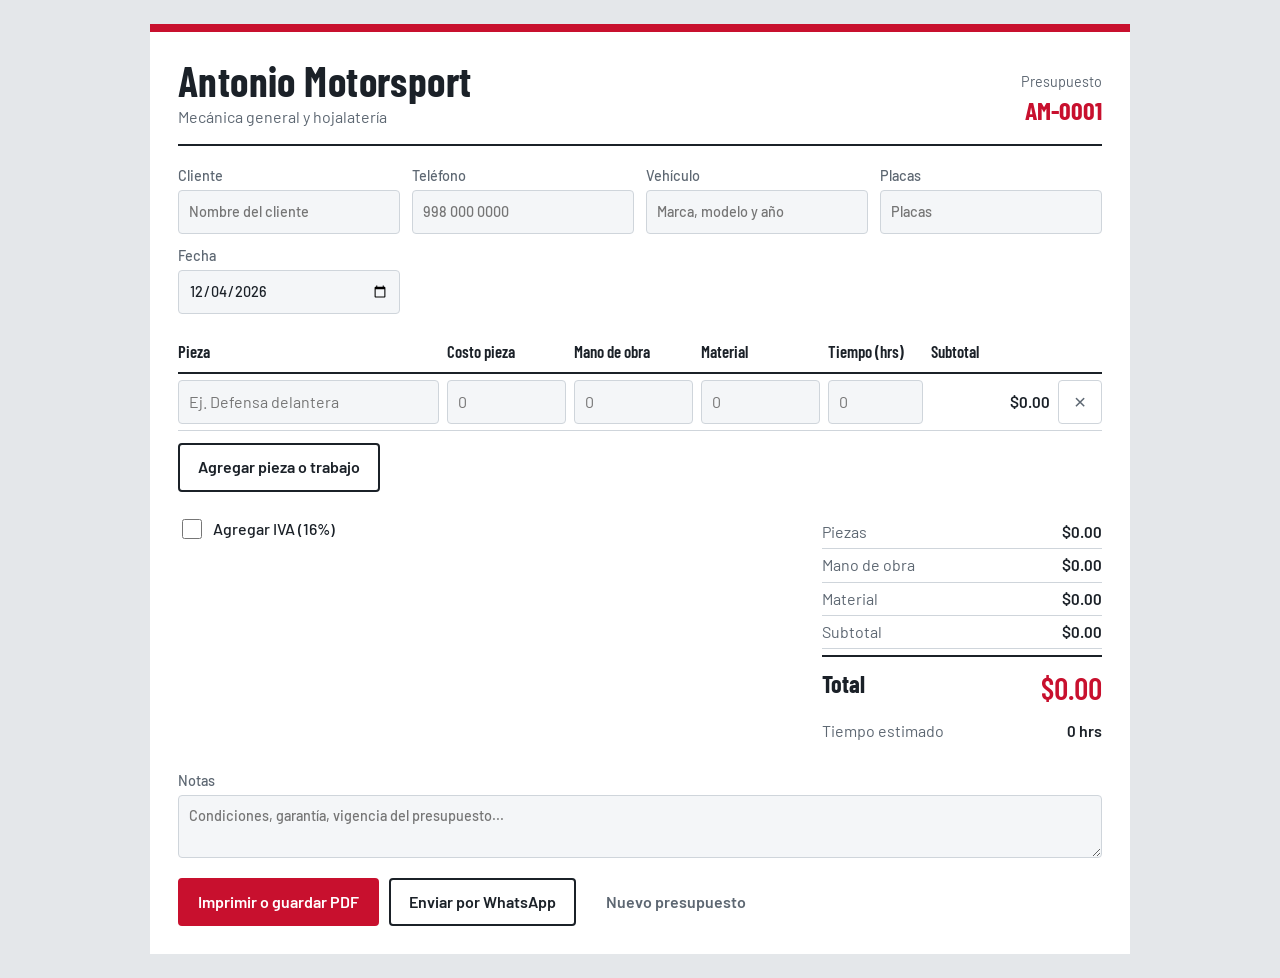
<file: presupuesto/index.html>
<!DOCTYPE html>
<html lang="es">
<head>
  <meta charset="UTF-8">
  <meta name="viewport" content="width=device-width, initial-scale=1">
  <title>Presupuesto | Antonio Motorsport</title>
  <link rel="preconnect" href="https://fonts.googleapis.com">
  <link rel="preconnect" href="https://fonts.gstatic.com" crossorigin>
  <link href="https://fonts.googleapis.com/css2?family=Barlow+Condensed:wght@600;700&family=Barlow:wght@400;500;600&display=swap" rel="stylesheet">
  <link rel="stylesheet" href="styles.css">
</head>
<body>
  <main class="hoja">
    <header class="encabezado">
      <div>
        <h1>Antonio Motorsport</h1>
        <p class="sub">Mecánica general y hojalatería</p>
      </div>
      <div class="folio">
        <span>Presupuesto</span>
        <strong id="folio">—</strong>
      </div>
    </header>

    <section class="datos">
      <label>Cliente
        <input id="cliente" type="text" placeholder="Nombre del cliente">
      </label>
      <label>Teléfono
        <input id="telefono" type="tel" placeholder="998 000 0000">
      </label>
      <label>Vehículo
        <input id="vehiculo" type="text" placeholder="Marca, modelo y año">
      </label>
      <label>Placas
        <input id="placas" type="text" placeholder="Placas">
      </label>
      <label>Fecha
        <input id="fecha" type="date">
      </label>
    </section>

    <section class="trabajos">
      <div class="fila cabecera" aria-hidden="true">
        <span>Pieza</span>
        <span>Costo pieza</span>
        <span>Mano de obra</span>
        <span>Material</span>
        <span>Tiempo (hrs)</span>
        <span>Subtotal</span>
        <span></span>
      </div>
      <div id="filas"></div>
      <button id="agregar" class="btn secundario" type="button">Agregar pieza o trabajo</button>
    </section>

    <section class="resumen">
      <label class="iva">
        <input id="conIva" type="checkbox">
        Agregar IVA (16%)
      </label>
      <dl>
        <div><dt>Piezas</dt><dd id="tPieza">$0.00</dd></div>
        <div><dt>Mano de obra</dt><dd id="tMano">$0.00</dd></div>
        <div><dt>Material</dt><dd id="tMaterial">$0.00</dd></div>
        <div><dt>Subtotal</dt><dd id="tSubtotal">$0.00</dd></div>
        <div id="filaIva" hidden><dt>IVA</dt><dd id="tIva">$0.00</dd></div>
        <div class="total"><dt>Total</dt><dd id="tTotal">$0.00</dd></div>
        <div class="tiempo"><dt>Tiempo estimado</dt><dd id="tTiempo">0 hrs</dd></div>
      </dl>
    </section>

    <label class="notas">Notas
      <textarea id="notas" rows="2" placeholder="Condiciones, garantía, vigencia del presupuesto..."></textarea>
    </label>

    <div class="acciones">
      <button id="imprimir" class="btn" type="button">Imprimir o guardar PDF</button>
      <button id="whatsapp" class="btn secundario" type="button">Enviar por WhatsApp</button>
      <button id="nuevo" class="btn texto" type="button">Nuevo presupuesto</button>
    </div>
  </main>

  <script src="app.js"></script>
</body>
</html>
</file>
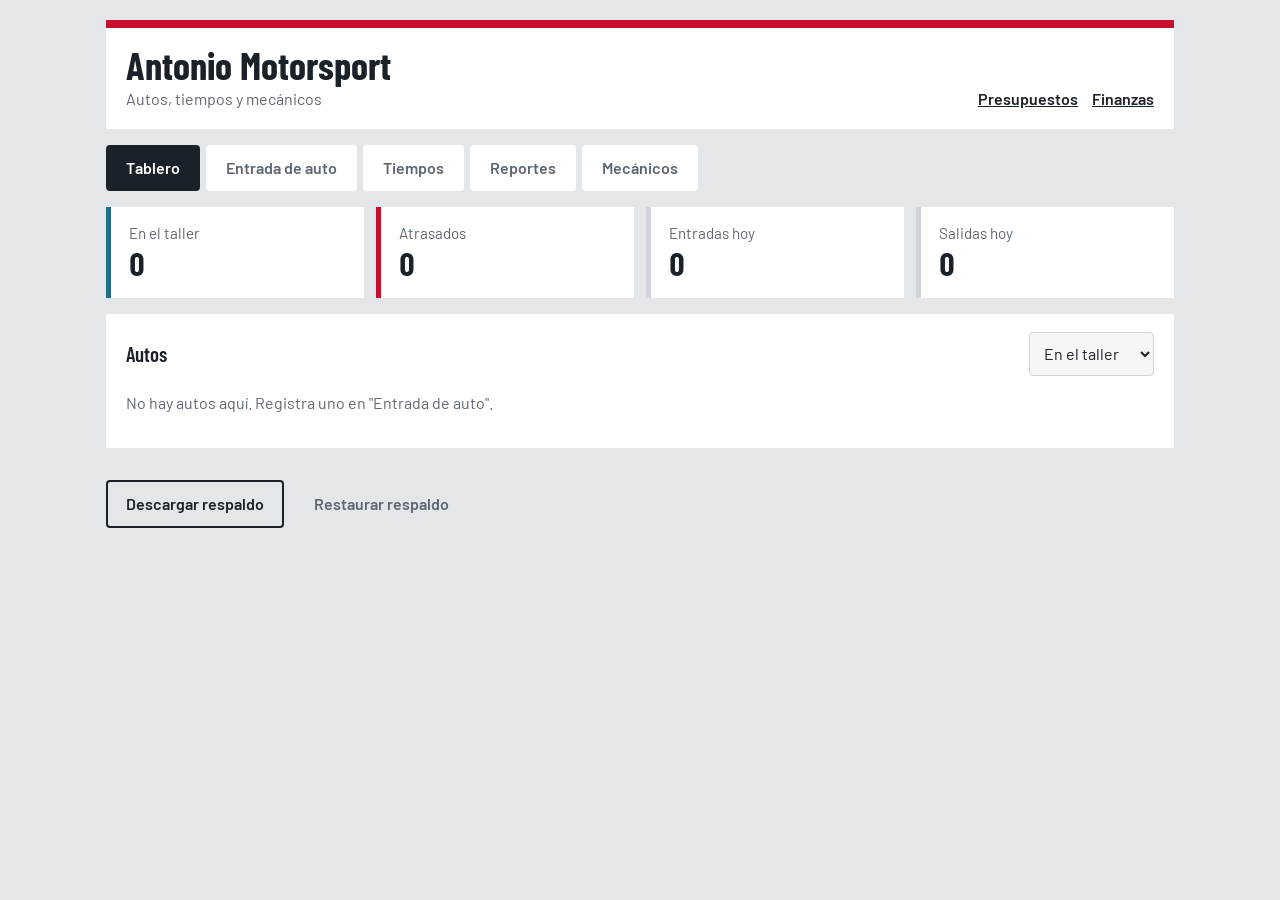
<file: autos/autos.html>
<!DOCTYPE html>
<html lang="es">
<head>
  <meta charset="UTF-8">
  <meta name="viewport" content="width=device-width, initial-scale=1">
  <title>Autos | Antonio Motorsport</title>
  <link rel="preconnect" href="https://fonts.googleapis.com">
  <link rel="preconnect" href="https://fonts.gstatic.com" crossorigin>
  <link href="https://fonts.googleapis.com/css2?family=Barlow+Condensed:wght@600;700&family=Barlow:wght@400;500;600&display=swap" rel="stylesheet">
  <link rel="stylesheet" href="autos.css">
</head>
<body>
  <main class="pagina">
    <header class="barra">
      <div>
        <h1>Antonio Motorsport</h1>
        <p class="sub">Autos, tiempos y mecánicos</p>
      </div>
      <div class="enlaces">
        <a href="../presupuesto/index.html">Presupuestos</a>
        <a href="../Finanzas/finanzas.html">Finanzas</a>
      </div>
    </header>

    <nav class="tabs" id="tabs">
      <button data-v="tablero" class="on">Tablero</button>
      <button data-v="entrada">Entrada de auto</button>
      <button data-v="tiempos">Tiempos</button>
      <button data-v="reportes">Reportes</button>
      <button data-v="mecanicos">Mecánicos</button>
    </nav>

    <!-- Tablero -->
    <section id="v-tablero" class="vista">
      <div class="kpis" id="kpis"></div>
      <article class="tarjeta">
        <div class="cab-tabla">
          <h2>Autos</h2>
          <select id="filtro" aria-label="Filtrar por estado">
            <option value="activos">En el taller</option>
            <option value="atrasados">Atrasados</option>
            <option value="entregados">Entregados</option>
            <option value="todos">Todos</option>
          </select>
        </div>
        <div id="lista"></div>
        <p id="vacio" class="vacio" hidden>No hay autos aquí. Registra uno en "Entrada de auto".</p>
      </article>
    </section>

    <!-- Entrada -->
    <section id="v-entrada" class="vista" hidden>
      <article class="tarjeta">
        <h2 id="tituloForm">Entrada de auto</h2>
        <form id="form" autocomplete="off">
          <div class="campos">
            <label>Placas <input id="fPlacas" type="text" required></label>
            <label>Marca <input id="fMarca" type="text" required></label>
            <label>Modelo <input id="fModelo" type="text" required></label>
            <label>Año <input id="fAnio" type="number" min="1950" max="2100"></label>
            <label>Color <input id="fColor" type="text"></label>
            <label>Kilometraje <input id="fKm" type="number" min="0"></label>
            <label>VIN (17 caracteres, en el cristal) <input id="fVin" type="text" maxlength="17" autocapitalize="characters"></label>
            <label>Cliente <input id="fCliente" type="text" required></label>
            <label>Teléfono <input id="fTel" type="tel"></label>
            <label>Mecánico <select id="fMec"></select></label>
            <label>Fecha de entrada <input id="fEntrada" type="date" required></label>
            <label>Entrega prometida <input id="fPromesa" type="date" required></label>
            <label>Estado <select id="fEstado"></select></label>
            <label>Cobro al cliente <input id="fCobro" type="number" min="0" step="0.01"></label>
            <label>Costo de piezas y material <input id="fRef" type="number" min="0" step="0.01"></label>
            <label>Comisión del mecánico (%) <input id="fCom" type="number" min="0" max="100"></label>
            <label class="doble">Trabajo a realizar <input id="fFalla" type="text"></label>
            <label class="doble">Notas (daños, objetos en el auto) <input id="fNota" type="text"></label>
          </div>
          <div class="vin-acc">
            <button id="buscarVin" class="btn secundario" type="button">Llenar datos con el VIN</button>
            <span id="avisoVin" class="suave"></span>
          </div>
          <p id="historial" class="historial" hidden></p>
          <div class="fotos">
            <label>Fotos del auto (toma o elige varias)
              <input id="fFotos" type="file" accept="image/*" multiple>
            </label>
            <div id="galeria" class="galeria"></div>
          </div>
          <div class="acciones-form">
            <button class="btn" type="submit">Guardar auto</button>
            <button id="cancelar" class="btn texto" type="button" hidden>Cancelar edición</button>
          </div>
        </form>
      </article>
    </section>

    <!-- Tiempos -->
    <section id="v-tiempos" class="vista" hidden>
      <article class="tarjeta">
        <h2>Diagrama de tiempos</h2>
        <p class="sub">Cada barra va de la entrada a la entrega prometida. Roja = atrasado (llega hasta hoy). Línea azul = hoy.</p>
        <div id="gantt"></div>
      </article>
    </section>

    <!-- Reportes -->
    <section id="v-reportes" class="vista" hidden>
      <div class="kpis" id="kpisRep"></div>
      <article class="tarjeta"><h2>Cuánto gana cada mecánico (este mes)</h2><div id="repMec"></div></article>
      <article class="tarjeta"><h2>Reparto de la ganancia (este mes)</h2><div id="repReparto"></div></article>
      <article class="tarjeta"><h2>Atrasados ahora</h2><div id="repAtr"></div></article>
      <article class="tarjeta"><h2>Entradas y salidas</h2><div id="repBit"></div></article>
    </section>

    <!-- Mecánicos -->
    <section id="v-mecanicos" class="vista" hidden>
      <article class="tarjeta">
        <h2>Mecánicos y comisión</h2>
        <div id="listaMec"></div>
        <form id="formMec" class="campos" autocomplete="off">
          <label>Nombre <input id="mNombre" type="text" required></label>
          <label>Área <input id="mArea" type="text"></label>
          <label>Comisión (%) <input id="mCom" type="number" min="0" max="100" value="50" required></label>
          <div class="acciones-form"><button class="btn" type="submit">Agregar mecánico</button></div>
        </form>
        <p class="sub">Gana el mecánico: (cobro − piezas y material) × su %. Lo que queda es del taller.</p>
      </article>
      <article class="tarjeta">
        <h2>Reparto de la ganancia del taller</h2>
        <p class="sub">Lo que queda después de piezas y comisiones de mecánicos se reparte así.</p>
        <div class="campos">
          <label>Dueño (papá) % <input id="rDueno" type="number" min="0" max="100"></label>
          <label>Administración <strong id="rAdmin" class="valor"></strong></label>
        </div>
      </article>
    </section>

    <footer class="pie">
      <button id="respaldo" class="btn secundario" type="button">Descargar respaldo</button>
      <button id="restaurar" class="btn texto" type="button">Restaurar respaldo</button>
      <input id="archivo" type="file" accept="application/json" hidden>
    </footer>
  </main>

  <div id="visor" class="visor" hidden></div>
  <script src="autos.js"></script>
</body>
</html>
</file>
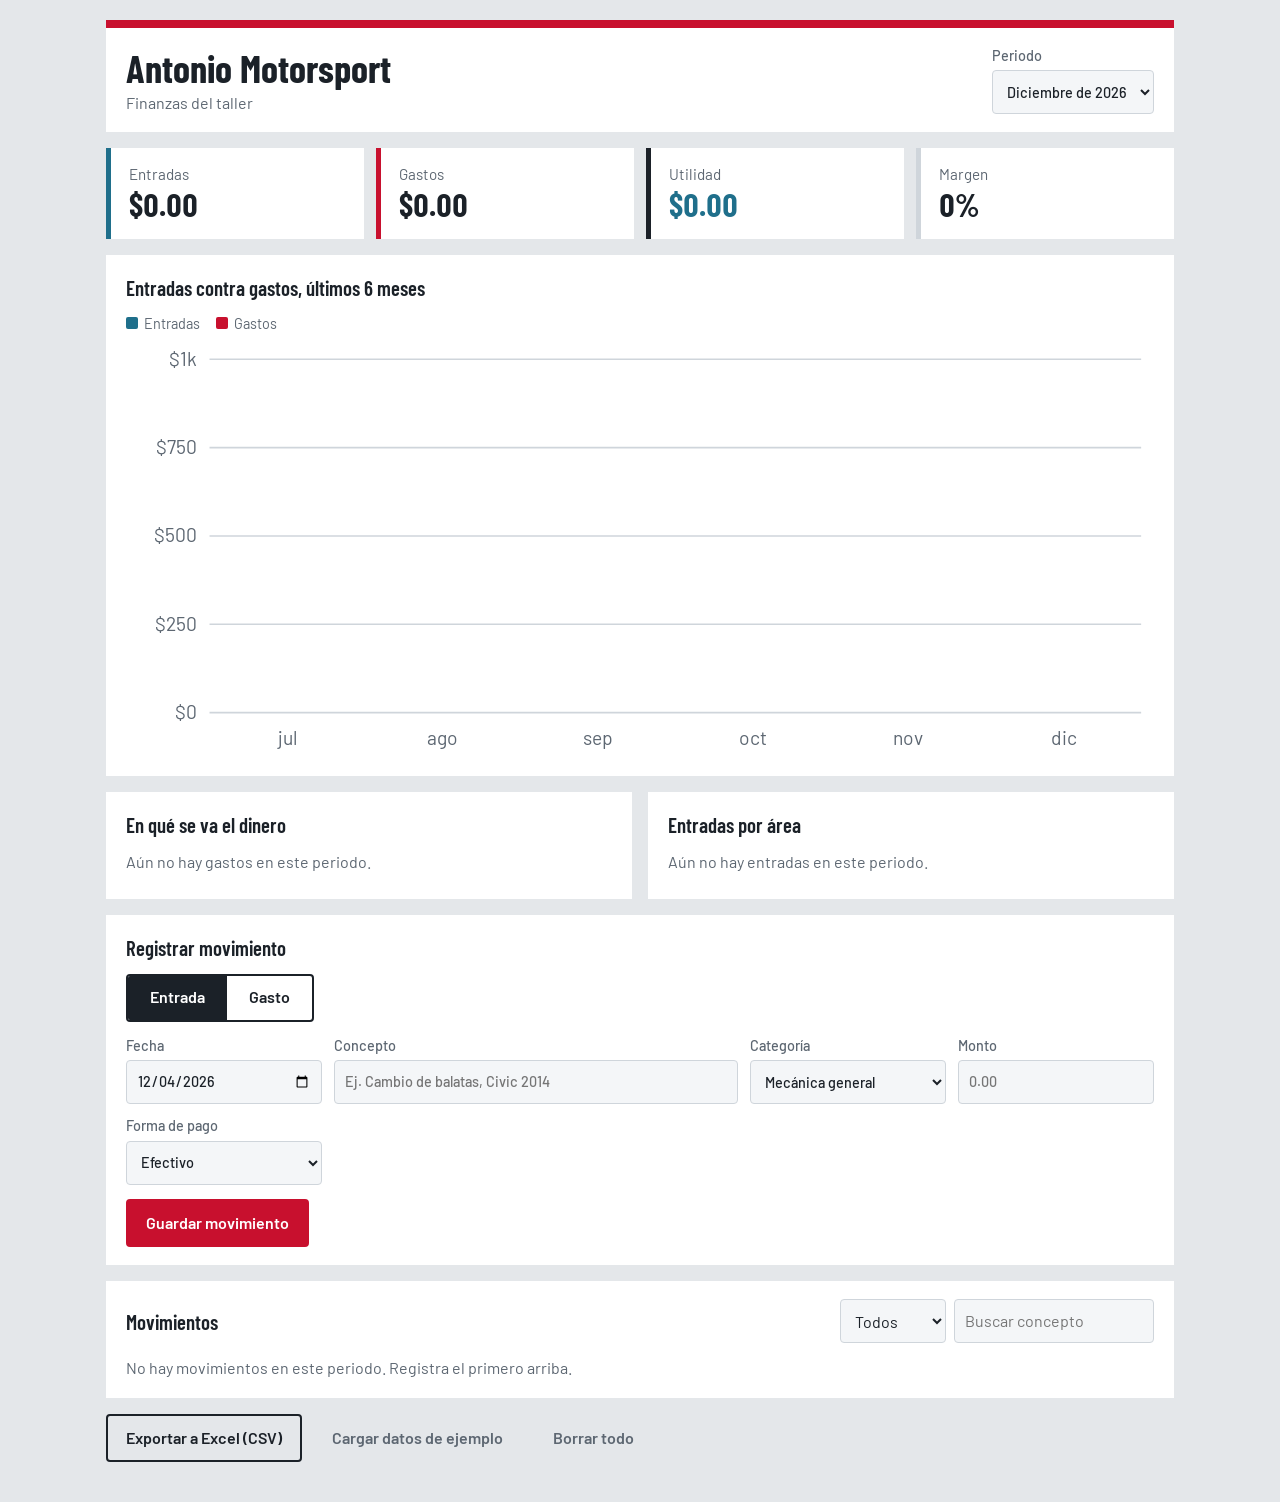
<file: finanzas/finanzas.html>
<!DOCTYPE html>
<html lang="es">
<head>
  <meta charset="UTF-8">
  <meta name="viewport" content="width=device-width, initial-scale=1">
  <title>Finanzas | Antonio Motorsport</title>
  <link rel="preconnect" href="https://fonts.googleapis.com">
  <link rel="preconnect" href="https://fonts.gstatic.com" crossorigin>
  <link href="https://fonts.googleapis.com/css2?family=Barlow+Condensed:wght@600;700&family=Barlow:wght@400;500;600&display=swap" rel="stylesheet">
  <link rel="stylesheet" href="finanzas.css">
</head>
<body>
  <main class="pagina">

    <header class="barra">
      <div>
        <h1>Antonio Motorsport</h1>
        <p class="sub">Finanzas del taller</p>
      </div>
      <label class="periodo">Periodo
        <select id="periodo"></select>
      </label>
    </header>

    <!-- Resumen -->
    <section class="kpis" aria-label="Resumen del periodo">
      <article class="kpi">
        <span class="kpi-etq">Entradas</span>
        <strong id="kIngresos">$0.00</strong>
      </article>
      <article class="kpi">
        <span class="kpi-etq">Gastos</span>
        <strong id="kGastos">$0.00</strong>
      </article>
      <article class="kpi principal">
        <span class="kpi-etq">Utilidad</span>
        <strong id="kUtilidad">$0.00</strong>
      </article>
      <article class="kpi">
        <span class="kpi-etq">Margen</span>
        <strong id="kMargen">0%</strong>
      </article>
    </section>

    <!-- Gráficas -->
    <section class="graficas">
      <article class="tarjeta ancha">
        <h2>Entradas contra gastos, últimos 6 meses</h2>
        <div class="leyenda">
          <span><i class="pt ing"></i>Entradas</span>
          <span><i class="pt gas"></i>Gastos</span>
        </div>
        <div id="gBarras"></div>
      </article>

      <article class="tarjeta">
        <h2>En qué se va el dinero</h2>
        <div id="gDona"></div>
      </article>

      <article class="tarjeta">
        <h2>Entradas por área</h2>
        <div id="gAreas"></div>
      </article>
    </section>

    <!-- Registrar -->
    <section class="tarjeta">
      <h2 id="tituloForm">Registrar movimiento</h2>
      <form id="form" autocomplete="off">
        <div class="segmento" role="radiogroup" aria-label="Tipo de movimiento">
          <label><input type="radio" name="tipo" value="ingreso" checked><span>Entrada</span></label>
          <label><input type="radio" name="tipo" value="gasto"><span>Gasto</span></label>
        </div>

        <div class="campos">
          <label>Fecha
            <input id="fFecha" type="date" required>
          </label>
          <label class="doble">Concepto
            <input id="fConcepto" type="text" placeholder="Ej. Cambio de balatas, Civic 2014" required>
          </label>
          <label>Categoría
            <select id="fCategoria" required></select>
          </label>
          <label>Monto
            <input id="fMonto" type="number" min="0.01" step="0.01" inputmode="decimal" placeholder="0.00" required>
          </label>
          <label>Forma de pago
            <select id="fPago">
              <option>Efectivo</option>
              <option>Transferencia</option>
              <option>Tarjeta</option>
            </select>
          </label>
        </div>

        <div class="acciones-form">
          <button id="guardar" class="btn" type="submit">Guardar movimiento</button>
          <button id="cancelar" class="btn texto" type="button" hidden>Cancelar edición</button>
        </div>
      </form>
    </section>

    <!-- Movimientos -->
    <section class="tarjeta">
      <div class="cab-tabla">
        <h2>Movimientos</h2>
        <div class="filtros">
          <select id="filtroTipo" aria-label="Filtrar por tipo">
            <option value="todos">Todos</option>
            <option value="ingreso">Entradas</option>
            <option value="gasto">Gastos</option>
          </select>
          <input id="buscar" type="search" placeholder="Buscar concepto" aria-label="Buscar concepto">
        </div>
      </div>

      <div class="tabla" id="tabla">
        <div class="mov cabecera" aria-hidden="true">
          <span>Fecha</span><span>Concepto</span><span>Categoría</span><span>Pago</span><span class="der">Monto</span><span></span>
        </div>
        <div id="movs"></div>
      </div>
      <p id="vacio" class="vacio" hidden>No hay movimientos en este periodo. Registra el primero arriba.</p>
    </section>

    <footer class="pie">
      <button id="exportar" class="btn secundario" type="button">Exportar a Excel (CSV)</button>
      <button id="ejemplo" class="btn texto" type="button">Cargar datos de ejemplo</button>
      <button id="borrar" class="btn texto peligro" type="button">Borrar todo</button>
    </footer>
  </main>

  <script src="finanzas.js"></script>
</body>
</html>
</file>
<file: presupuesto/styles.css>
:root {
  --fondo: #e4e7ea;
  --hoja: #ffffff;
  --tinta: #1b2128;
  --suave: #5d6772;
  --linea: #cfd5db;
  --rojo: #c8102e;
  --rojo-oscuro: #9c0c23;
  --campo: #f4f6f8;
  --fuente: "Barlow", system-ui, -apple-system, "Segoe UI", sans-serif;
  --titulo: "Barlow Condensed", "Arial Narrow", sans-serif;
}

* { box-sizing: border-box; }

body {
  margin: 0;
  background: var(--fondo);
  color: var(--tinta);
  font-family: var(--fuente);
  font-size: 16px;
  line-height: 1.4;
}

.hoja {
  max-width: 980px;
  margin: 24px auto;
  background: var(--hoja);
  padding: 28px;
  border-top: 8px solid var(--rojo);
}

/* Encabezado */
.encabezado {
  display: flex;
  justify-content: space-between;
  align-items: flex-end;
  gap: 16px;
  padding-bottom: 16px;
  border-bottom: 2px solid var(--tinta);
}
h1 {
  margin: 0;
  font-family: var(--titulo);
  font-weight: 700;
  font-size: 2.6rem;
  line-height: 1;
  letter-spacing: 0.01em;
}
.sub { margin: 4px 0 0; color: var(--suave); }
.folio { text-align: right; display: grid; }
.folio span { color: var(--suave); font-size: 0.9rem; }
.folio strong { font-family: var(--titulo); font-size: 1.6rem; color: var(--rojo); }

/* Campos */
label { display: grid; gap: 4px; font-size: 0.9rem; color: var(--suave); font-weight: 500; }
input[type="text"], input[type="tel"], input[type="date"], input[type="number"], textarea {
  width: 100%;
  font: inherit;
  color: var(--tinta);
  background: var(--campo);
  border: 1px solid var(--linea);
  border-radius: 4px;
  padding: 10px;
  min-height: 44px;
}
input:focus-visible, textarea:focus-visible, button:focus-visible {
  outline: 3px solid var(--rojo);
  outline-offset: 1px;
}

.datos {
  display: grid;
  grid-template-columns: repeat(auto-fit, minmax(190px, 1fr));
  gap: 12px;
  margin: 20px 0;
}

/* Tabla de trabajos */
.fila {
  display: grid;
  grid-template-columns: 2.2fr 1fr 1fr 1fr 0.8fr 1fr 44px;
  gap: 8px;
  align-items: center;
  padding: 6px 0;
}
.cabecera {
  font-family: var(--titulo);
  font-weight: 600;
  font-size: 1.05rem;
  border-bottom: 2px solid var(--tinta);
  padding-bottom: 8px;
}
.item { border-bottom: 1px solid var(--linea); }
.sub-fila {
  font-weight: 600;
  text-align: right;
  font-variant-numeric: tabular-nums;
}
.item .etq { display: none; }

.quitar {
  width: 44px; height: 44px;
  border: 1px solid var(--linea);
  background: transparent;
  color: var(--suave);
  border-radius: 4px;
  font-size: 1.3rem;
  cursor: pointer;
}
.quitar:hover { color: var(--rojo); border-color: var(--rojo); }

/* Botones */
.btn {
  font: inherit;
  font-weight: 600;
  background: var(--rojo);
  color: #fff;
  border: 2px solid var(--rojo);
  border-radius: 4px;
  padding: 11px 18px;
  min-height: 44px;
  cursor: pointer;
}
.btn:hover { background: var(--rojo-oscuro); border-color: var(--rojo-oscuro); }
.btn.secundario { background: transparent; color: var(--tinta); border-color: var(--tinta); }
.btn.secundario:hover { background: var(--tinta); color: #fff; }
.btn.texto { background: transparent; border-color: transparent; color: var(--suave); }
.btn.texto:hover { color: var(--rojo); background: transparent; }
#agregar { margin-top: 12px; }

/* Resumen */
.resumen {
  display: flex;
  justify-content: space-between;
  align-items: flex-start;
  gap: 20px;
  margin: 24px 0;
}
.iva { display: flex; align-items: center; gap: 8px; font-size: 1rem; color: var(--tinta); }
.iva input { width: 20px; height: 20px; accent-color: var(--rojo); }
dl { margin: 0; min-width: 280px; }
dl div { display: flex; justify-content: space-between; padding: 5px 0; border-bottom: 1px solid var(--linea); }
dt { color: var(--suave); }
dd { margin: 0; font-weight: 600; font-variant-numeric: tabular-nums; }
dl .total { border-bottom: 0; border-top: 2px solid var(--tinta); margin-top: 6px; padding-top: 10px; }
dl .total dt { color: var(--tinta); font-family: var(--titulo); font-size: 1.5rem; font-weight: 700; }
dl .total dd { font-family: var(--titulo); font-size: 1.9rem; color: var(--rojo); }
dl .tiempo { border-bottom: 0; }
[hidden] { display: none !important; }

.notas { margin-bottom: 20px; }
.acciones { display: flex; flex-wrap: wrap; gap: 10px; }

/* Móvil: cada trabajo se vuelve una tarjeta */
@media (max-width: 760px) {
  .hoja { margin: 0; padding: 18px; }
  .cabecera { display: none; }
  .item {
    grid-template-columns: 1fr 1fr;
    padding: 14px 0;
  }
  .item .c-pieza { grid-column: 1 / -1; }
  .item .etq { display: block; font-size: 0.8rem; color: var(--suave); margin-bottom: 2px; }
  .item .c-sub { grid-column: 1 / 2; align-self: end; }
  .item .c-sub .etq { display: block; }
  .item .c-quitar { grid-column: 2 / 3; justify-self: end; align-self: end; }
  .sub-fila { text-align: left; font-size: 1.1rem; }
  .resumen { flex-direction: column; }
  dl { width: 100%; min-width: 0; }
  .acciones .btn { flex: 1 1 100%; }
}

/* Impresión */
@media print {
  body { background: #fff; }
  .hoja { margin: 0; padding: 0; max-width: none; }
  .quitar, #agregar, .acciones, .iva { display: none !important; }
  .fila { grid-template-columns: 2.2fr 1fr 1fr 1fr 0.8fr 1fr; }
  .item .c-quitar { display: none; }
  input, textarea { border: 0; background: transparent; padding: 4px 0; }
  .item input::-webkit-outer-spin-button, .item input::-webkit-inner-spin-button { -webkit-appearance: none; }
  .item input[type="number"] { -moz-appearance: textfield; }
  .iva-impreso { display: block; }
}
</file>
<file: autos/autos.css>
:root {
  --fondo: #e4e7ea; --hoja: #ffffff; --tinta: #1b2128; --suave: #5d6772;
  --linea: #cfd5db; --campo: #f4f6f8; --rojo: #c8102e; --rojo-oscuro: #9c0c23;
  --azul: #1f6f8b; --verde: #1f7a45; --ambar: #b7791f;
  --fuente: "Barlow", system-ui, -apple-system, "Segoe UI", sans-serif;
  --titulo: "Barlow Condensed", "Arial Narrow", sans-serif;
}
* { box-sizing: border-box; }
body { margin: 0; background: var(--fondo); color: var(--tinta); font-family: var(--fuente); font-size: 16px; line-height: 1.4; }
.pagina { max-width: 1100px; margin: 0 auto; padding: 20px 16px 40px; display: grid; gap: 16px; }
[hidden] { display: none !important; }

.barra { display: flex; justify-content: space-between; align-items: flex-end; gap: 16px; padding: 18px 20px; background: var(--hoja); border-top: 8px solid var(--rojo); }
h1 { margin: 0; font-family: var(--titulo); font-weight: 700; font-size: 2.4rem; line-height: 1; }
h2 { margin: 0 0 12px; font-family: var(--titulo); font-weight: 600; font-size: 1.3rem; }
.sub { margin: 4px 0 0; color: var(--suave); }
.enlaces { display: flex; gap: 14px; }
.enlaces a { color: var(--tinta); font-weight: 600; }
.enlaces a:hover { color: var(--rojo); }

.tabs { display: flex; gap: 6px; overflow-x: auto; }
.tabs button { font: inherit; font-weight: 600; min-height: 44px; padding: 10px 18px; background: var(--hoja); color: var(--suave); border: 2px solid var(--hoja); border-radius: 4px; cursor: pointer; white-space: nowrap; }
.tabs button.on { background: var(--tinta); color: #fff; border-color: var(--tinta); }

label { display: grid; gap: 4px; font-size: 0.9rem; color: var(--suave); font-weight: 500; }
input[type="text"], input[type="tel"], input[type="date"], input[type="number"], select {
  width: 100%; font: inherit; color: var(--tinta); background: var(--campo);
  border: 1px solid var(--linea); border-radius: 4px; padding: 10px; min-height: 44px;
}
input:focus-visible, select:focus-visible, button:focus-visible { outline: 3px solid var(--rojo); outline-offset: 1px; }

.btn { font: inherit; font-weight: 600; background: var(--rojo); color: #fff; border: 2px solid var(--rojo); border-radius: 4px; padding: 11px 18px; min-height: 44px; cursor: pointer; }
.btn:hover { background: var(--rojo-oscuro); border-color: var(--rojo-oscuro); }
.btn.secundario { background: transparent; color: var(--tinta); border-color: var(--tinta); }
.btn.secundario:hover { background: var(--tinta); color: #fff; }
.btn.texto { background: transparent; border-color: transparent; color: var(--suave); }
.btn.texto:hover { color: var(--rojo); background: transparent; }
.chico { font: inherit; font-size: 0.85rem; font-weight: 600; padding: 6px 10px; min-height: 36px; background: transparent; border: 1px solid var(--linea); border-radius: 4px; cursor: pointer; color: var(--tinta); }
.chico:hover { border-color: var(--rojo); color: var(--rojo); }

.kpis { display: grid; grid-template-columns: repeat(auto-fit, minmax(170px, 1fr)); gap: 12px; margin-bottom: 16px; }
.kpi { background: var(--hoja); padding: 16px 18px; border-left: 5px solid var(--linea); display: grid; gap: 2px; }
.kpi.rojo { border-left-color: var(--rojo); }
.kpi.azul { border-left-color: var(--azul); }
.kpi span { color: var(--suave); font-size: 0.95rem; }
.kpi strong { font-family: var(--titulo); font-size: 2rem; line-height: 1.1; font-variant-numeric: tabular-nums; }

.tarjeta { background: var(--hoja); padding: 18px 20px; margin-bottom: 16px; }
.cab-tabla { display: flex; justify-content: space-between; align-items: center; gap: 12px; margin-bottom: 8px; }
.cab-tabla h2 { margin: 0; }
.cab-tabla select { width: auto; }
.vacio { color: var(--suave); }

.campos { display: grid; grid-template-columns: repeat(auto-fit, minmax(180px, 1fr)); gap: 12px; }
.campos .doble { grid-column: span 2; }
.acciones-form { display: flex; gap: 10px; margin-top: 14px; flex-wrap: wrap; align-items: end; }

.tabla { overflow-x: auto; }
table { border-collapse: collapse; width: 100%; font-size: 0.95rem; }
th { font-family: var(--titulo); font-weight: 600; font-size: 1.05rem; text-align: left; border-bottom: 2px solid var(--tinta); padding: 8px 6px; white-space: nowrap; }
td { padding: 8px 6px; border-bottom: 1px solid var(--linea); vertical-align: top; }
td.num, th.num { text-align: right; font-variant-numeric: tabular-nums; }
.suave { color: var(--suave); font-size: 0.85rem; }
.atraso { color: var(--rojo); font-weight: 600; }
.etiqueta { display: inline-block; padding: 2px 10px; border-radius: 99px; font-size: 0.8rem; font-weight: 600; color: #fff; white-space: nowrap; }

/* Diagrama de tiempos */
.g-fila { display: flex; align-items: center; border-bottom: 1px solid var(--linea); min-height: 38px; }
.g-nom { width: 170px; flex: none; font-size: 0.9rem; padding-right: 8px; overflow: hidden; text-overflow: ellipsis; white-space: nowrap; }
.g-pista { position: relative; flex: 1; height: 38px; }
.g-barra { position: absolute; top: 10px; height: 18px; border-radius: 3px; }
.g-hoy { position: absolute; top: 0; bottom: 0; width: 2px; background: var(--azul); }
.g-pie { display: flex; justify-content: space-between; margin-left: 170px; color: var(--suave); font-size: 0.85rem; padding-top: 6px; }
#gantt { overflow-x: auto; }
.g-ancho { min-width: 640px; }

.pie { display: flex; gap: 10px; flex-wrap: wrap; }

@media (max-width: 760px) {
  .barra { flex-direction: column; align-items: stretch; }
  .campos .doble { grid-column: auto; }
  .g-nom { width: 110px; }
  .g-pie { margin-left: 110px; }
}

/* Fotos */
.fotos { margin-top: 14px; display: grid; gap: 10px; }
.galeria { display: flex; flex-wrap: wrap; gap: 10px; }
.foto { position: relative; width: 110px; height: 110px; }
.foto img { width: 100%; height: 100%; object-fit: cover; border-radius: 4px; border: 1px solid var(--linea); cursor: zoom-in; }
.foto .chico { position: absolute; top: 4px; right: 4px; width: 32px; min-height: 32px; padding: 0; background: var(--hoja); }
.visor { position: fixed; inset: 0; background: rgba(0,0,0,.85); display: flex; align-items: center; justify-content: center; padding: 16px; z-index: 10; cursor: zoom-out; }
.visor img { max-width: 100%; max-height: 100%; }
.valor { font-family: var(--titulo); font-size: 1.6rem; color: var(--tinta); }

/* VIN e historial */
.vin-acc { display: flex; gap: 10px; align-items: center; flex-wrap: wrap; margin-top: 12px; }
.historial { margin: 12px 0 0; padding: 10px 12px; background: var(--campo); border-left: 5px solid var(--azul); font-size: 0.95rem; }
</file>
<file: finanzas/finanzas.css>
:root {
  --fondo: #e4e7ea;
  --hoja: #ffffff;
  --tinta: #1b2128;
  --suave: #5d6772;
  --linea: #cfd5db;
  --campo: #f4f6f8;
  --rojo: #c8102e;
  --rojo-oscuro: #9c0c23;
  --entrada: #1f6f8b;
  --fuente: "Barlow", system-ui, -apple-system, "Segoe UI", sans-serif;
  --titulo: "Barlow Condensed", "Arial Narrow", sans-serif;
}

* { box-sizing: border-box; }

body {
  margin: 0;
  background: var(--fondo);
  color: var(--tinta);
  font-family: var(--fuente);
  font-size: 16px;
  line-height: 1.4;
}

.pagina {
  max-width: 1100px;
  margin: 0 auto;
  padding: 20px 16px 40px;
  display: grid;
  gap: 16px;
}

[hidden] { display: none !important; }

/* Barra superior */
.barra {
  display: flex;
  justify-content: space-between;
  align-items: flex-end;
  gap: 16px;
  padding: 18px 20px;
  background: var(--hoja);
  border-top: 8px solid var(--rojo);
}
h1 {
  margin: 0;
  font-family: var(--titulo);
  font-weight: 700;
  font-size: 2.4rem;
  line-height: 1;
}
.sub { margin: 4px 0 0; color: var(--suave); }

h2 {
  margin: 0 0 12px;
  font-family: var(--titulo);
  font-weight: 600;
  font-size: 1.3rem;
}

/* Campos */
label { display: grid; gap: 4px; font-size: 0.9rem; color: var(--suave); font-weight: 500; }
input[type="text"], input[type="date"], input[type="number"], input[type="search"], select {
  width: 100%;
  font: inherit;
  color: var(--tinta);
  background: var(--campo);
  border: 1px solid var(--linea);
  border-radius: 4px;
  padding: 10px;
  min-height: 44px;
}
input:focus-visible, select:focus-visible, button:focus-visible,
.segmento input:focus-visible + span {
  outline: 3px solid var(--rojo);
  outline-offset: 1px;
}

/* Botones */
.btn {
  font: inherit;
  font-weight: 600;
  background: var(--rojo);
  color: #fff;
  border: 2px solid var(--rojo);
  border-radius: 4px;
  padding: 11px 18px;
  min-height: 44px;
  cursor: pointer;
}
.btn:hover { background: var(--rojo-oscuro); border-color: var(--rojo-oscuro); }
.btn.secundario { background: transparent; color: var(--tinta); border-color: var(--tinta); }
.btn.secundario:hover { background: var(--tinta); color: #fff; }
.btn.texto { background: transparent; border-color: transparent; color: var(--suave); }
.btn.texto:hover { color: var(--rojo); background: transparent; }

/* Resumen */
.kpis {
  display: grid;
  grid-template-columns: repeat(4, 1fr);
  gap: 12px;
}
.kpi {
  background: var(--hoja);
  padding: 16px 18px;
  border-left: 5px solid var(--linea);
  display: grid;
  gap: 2px;
}
.kpi:nth-child(1) { border-left-color: var(--entrada); }
.kpi:nth-child(2) { border-left-color: var(--rojo); }
.kpi:nth-child(3) { border-left-color: var(--tinta); }
.kpi-etq { color: var(--suave); font-size: 0.95rem; }
.kpi strong {
  font-family: var(--titulo);
  font-size: 2rem;
  line-height: 1.1;
  font-variant-numeric: tabular-nums;
}
.kpi.principal strong.pos { color: var(--entrada); }
.kpi.principal strong.neg { color: var(--rojo); }

/* Tarjetas y gráficas */
.tarjeta { background: var(--hoja); padding: 18px 20px; }
.graficas {
  display: grid;
  grid-template-columns: 1fr 1fr;
  gap: 16px;
}
.graficas .ancha { grid-column: 1 / -1; }

.leyenda { display: flex; gap: 16px; margin-bottom: 6px; font-size: 0.9rem; color: var(--suave); }
.pt { display: inline-block; width: 12px; height: 12px; margin-right: 6px; border-radius: 2px; }
.pt.ing { background: var(--entrada); }
.pt.gas { background: var(--rojo); }

#gBarras svg { width: 100%; height: auto; display: block; }
.eje { font: 12px var(--fuente); fill: var(--suave); }
.rejilla { stroke: var(--linea); stroke-width: 1; }

.dona-caja { display: flex; align-items: center; gap: 18px; flex-wrap: wrap; }
.dona-caja svg { width: 170px; height: 170px; flex: none; }
.dona-total { font: 700 20px var(--titulo); fill: var(--tinta); }
.dona-sub { font: 12px var(--fuente); fill: var(--suave); }
.lista-cat { list-style: none; margin: 0; padding: 0; display: grid; gap: 6px; flex: 1; min-width: 180px; }
.lista-cat li { display: flex; align-items: center; gap: 8px; font-size: 0.92rem; }
.lista-cat .nom { flex: 1; }
.lista-cat .val { font-variant-numeric: tabular-nums; font-weight: 600; }
.lista-cat .pct { color: var(--suave); width: 38px; text-align: right; font-variant-numeric: tabular-nums; }

.areas { display: grid; gap: 12px; }
.area-top { display: flex; justify-content: space-between; font-size: 0.92rem; margin-bottom: 4px; }
.area-top b { font-variant-numeric: tabular-nums; }
.area-pista { height: 12px; background: var(--campo); border-radius: 2px; overflow: hidden; }
.area-barra { height: 100%; background: var(--entrada); }

.sin-datos { margin: 8px 0; color: var(--suave); }

/* Formulario */
.segmento { display: inline-flex; margin-bottom: 14px; border: 2px solid var(--tinta); border-radius: 4px; overflow: hidden; }
.segmento label { display: block; color: var(--tinta); font-size: 1rem; }
.segmento input { position: absolute; opacity: 0; pointer-events: none; }
.segmento span { display: block; padding: 10px 22px; cursor: pointer; font-weight: 600; min-height: 44px; }
.segmento input:checked + span { background: var(--tinta); color: #fff; }
.segmento.es-gasto input:checked + span { background: var(--rojo); }

.campos {
  display: grid;
  grid-template-columns: repeat(auto-fit, minmax(180px, 1fr));
  gap: 12px;
}
.campos .doble { grid-column: span 2; }
.acciones-form { display: flex; gap: 10px; margin-top: 14px; flex-wrap: wrap; }

/* Tabla */
.cab-tabla { display: flex; justify-content: space-between; align-items: center; gap: 12px; flex-wrap: wrap; margin-bottom: 8px; }
.cab-tabla h2 { margin: 0; }
.filtros { display: flex; gap: 8px; flex-wrap: wrap; }
.filtros select { width: auto; }
.filtros input { width: 200px; }

.mov {
  display: grid;
  grid-template-columns: 100px 2fr 1.3fr 1fr 1.1fr 92px;
  gap: 8px;
  align-items: center;
  padding: 8px 0;
}
.mov.cabecera {
  font-family: var(--titulo);
  font-weight: 600;
  font-size: 1.05rem;
  border-bottom: 2px solid var(--tinta);
}
.mov.fila { border-bottom: 1px solid var(--linea); }
.der { text-align: right; }
.monto { text-align: right; font-weight: 600; font-variant-numeric: tabular-nums; }
.monto.ing { color: var(--entrada); }
.monto.gas { color: var(--rojo); }
.mov .acc { display: flex; gap: 4px; justify-content: flex-end; }
.mini {
  width: 40px; height: 40px;
  border: 1px solid var(--linea);
  background: transparent;
  color: var(--suave);
  border-radius: 4px;
  cursor: pointer;
  font-size: 1rem;
}
.mini:hover { color: var(--rojo); border-color: var(--rojo); }
.vacio { color: var(--suave); margin: 14px 0 0; }

.pie { display: flex; gap: 10px; flex-wrap: wrap; align-items: center; }
.pie .peligro:hover { color: var(--rojo); }

/* Móvil */
@media (max-width: 760px) {
  .kpis { grid-template-columns: 1fr 1fr; }
  .graficas { grid-template-columns: 1fr; }
  .campos .doble { grid-column: auto; }
  .barra { flex-direction: column; align-items: stretch; }
  .filtros { width: 100%; }
  .filtros input, .filtros select { width: 100%; flex: 1; }

  .mov.cabecera { display: none; }
  .mov.fila {
    grid-template-columns: 1fr auto;
    row-gap: 2px;
    padding: 12px 0;
  }
  .mov.fila .c-concepto { grid-column: 1 / 2; font-weight: 600; }
  .mov.fila .monto { grid-column: 2 / 3; grid-row: 1; }
  .mov.fila .c-fecha, .mov.fila .c-cat, .mov.fila .c-pago { grid-column: 1 / -1; color: var(--suave); font-size: 0.9rem; }
  .mov.fila .acc { grid-column: 1 / -1; justify-content: flex-start; margin-top: 4px; }
  .pie .btn { flex: 1 1 100%; }
}

@media (prefers-reduced-motion: reduce) {
  * { transition: none !important; animation: none !important; }
}
</file>
